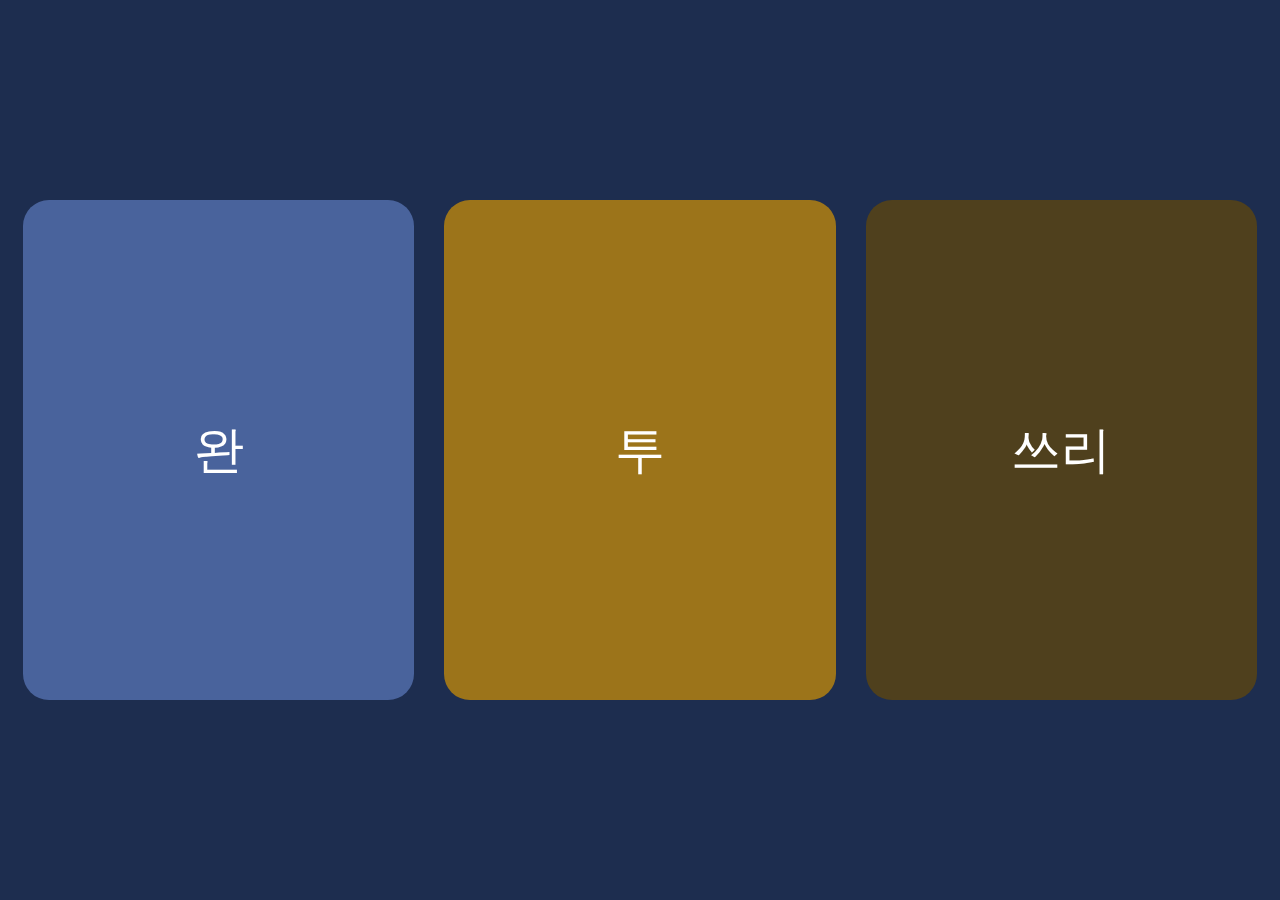
<file: mission10/index.html>
<!DOCTYPE html>
<html lang="ko">

<head>
    <meta charset="UTF-8" />
    <meta name="viewport" content="width=device-width, initial-scale=1.0" />
    <title>언타이틀 MISSION 10</title>
    <link rel="stylesheet" href="style.css" />
</head>

<body>
    <div class="outer-box">
        <div class="inner-box1">완</div>
        <div class="inner-box2">투</div>
        <div class="inner-box3">쓰리</div>
    </div>
</body>
</html>
</file>
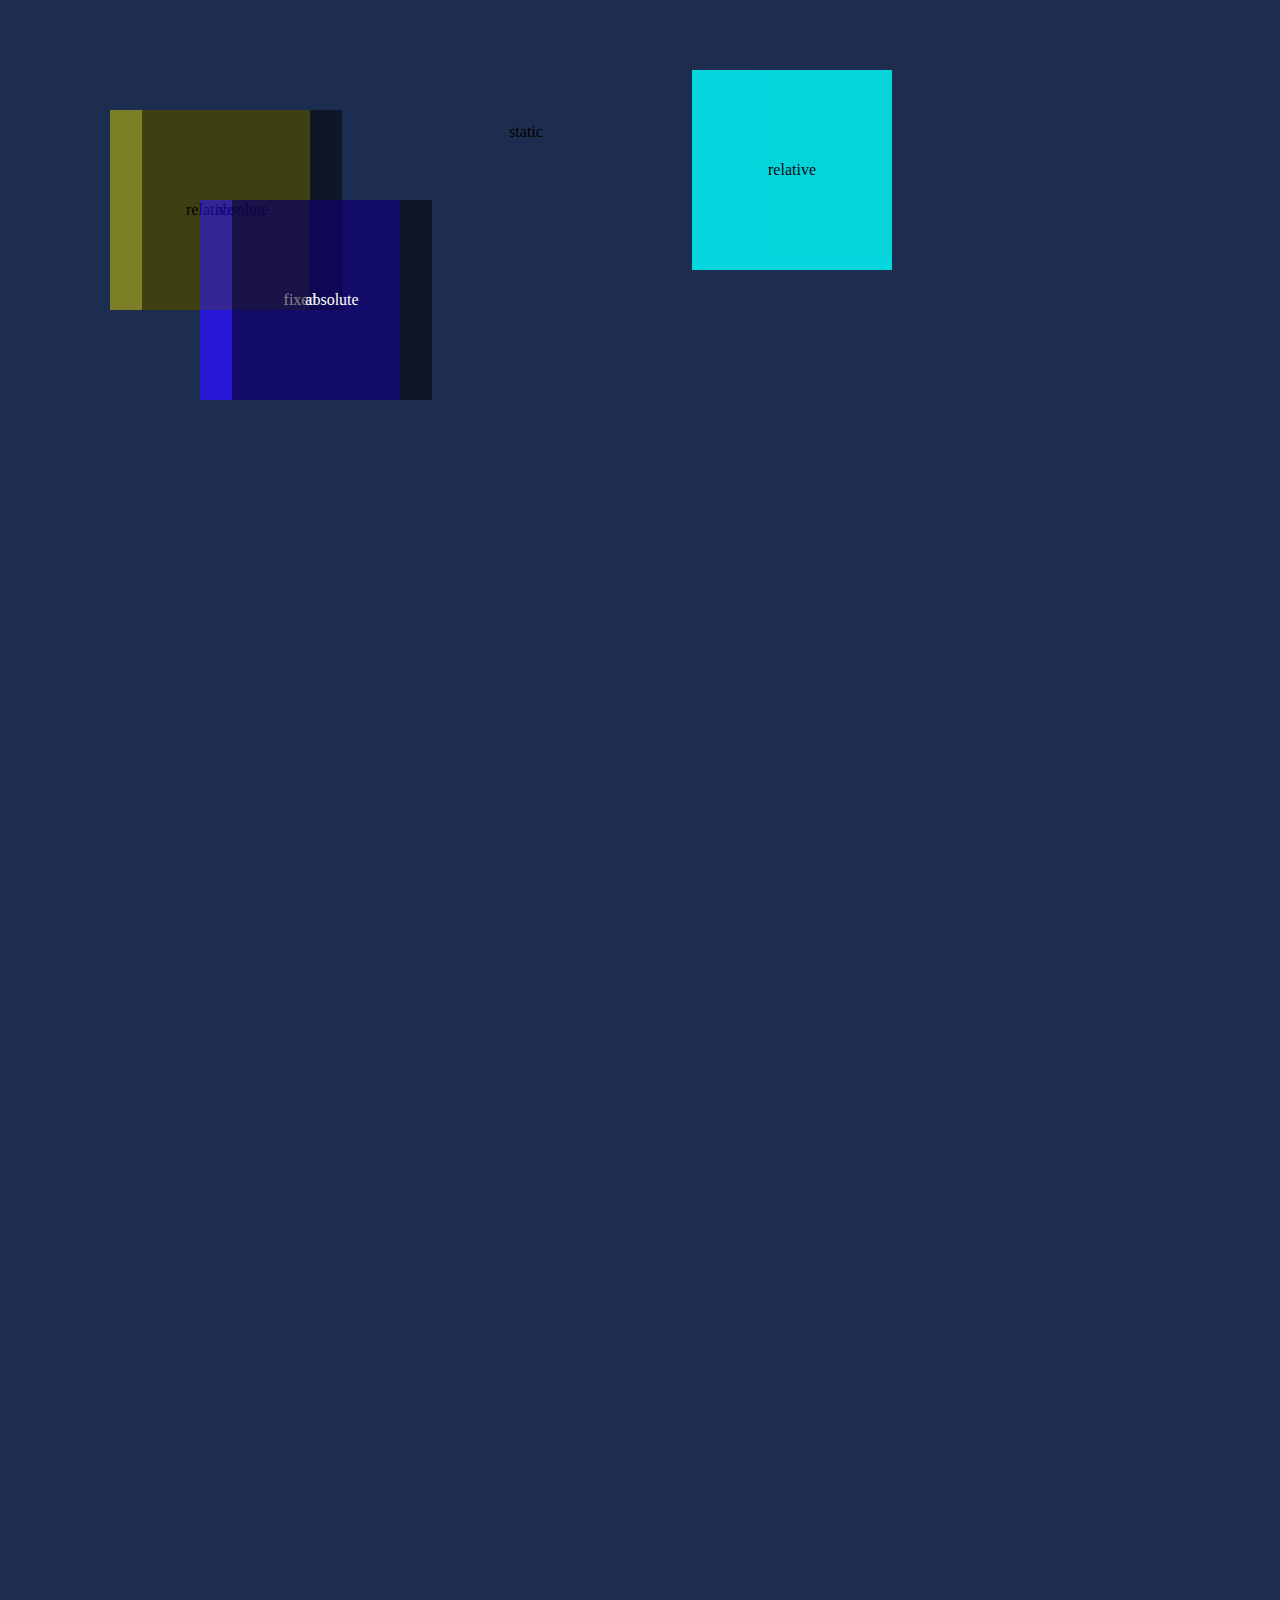
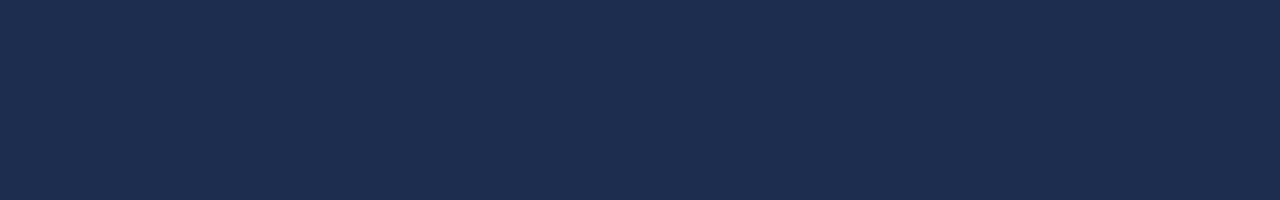
<file: mission11/index.html>
<!DOCTYPE html>
<html lang="ko">

<head>
    <meta charset="UTF-8" />
    <meta name="viewport" content="width=device-width, initial-scale=1.0" />
    <title>언타이틀 MISSION 11</title>
    <link rel="stylesheet" href="style.css" />
</head>

<body>
    <div class="boxs">
        <div class="box">static</div>
        <div class="box box1">relative</div>
        <div class="box box2">fixed</div>
        <div class="box box1">relative
            <div class="box box3">absolute</div>
        </div>
        <div class="box box2">fixed
            <div class="box box3">absolute</div>
        </div>
    </div>
</body>

</html>
</file>
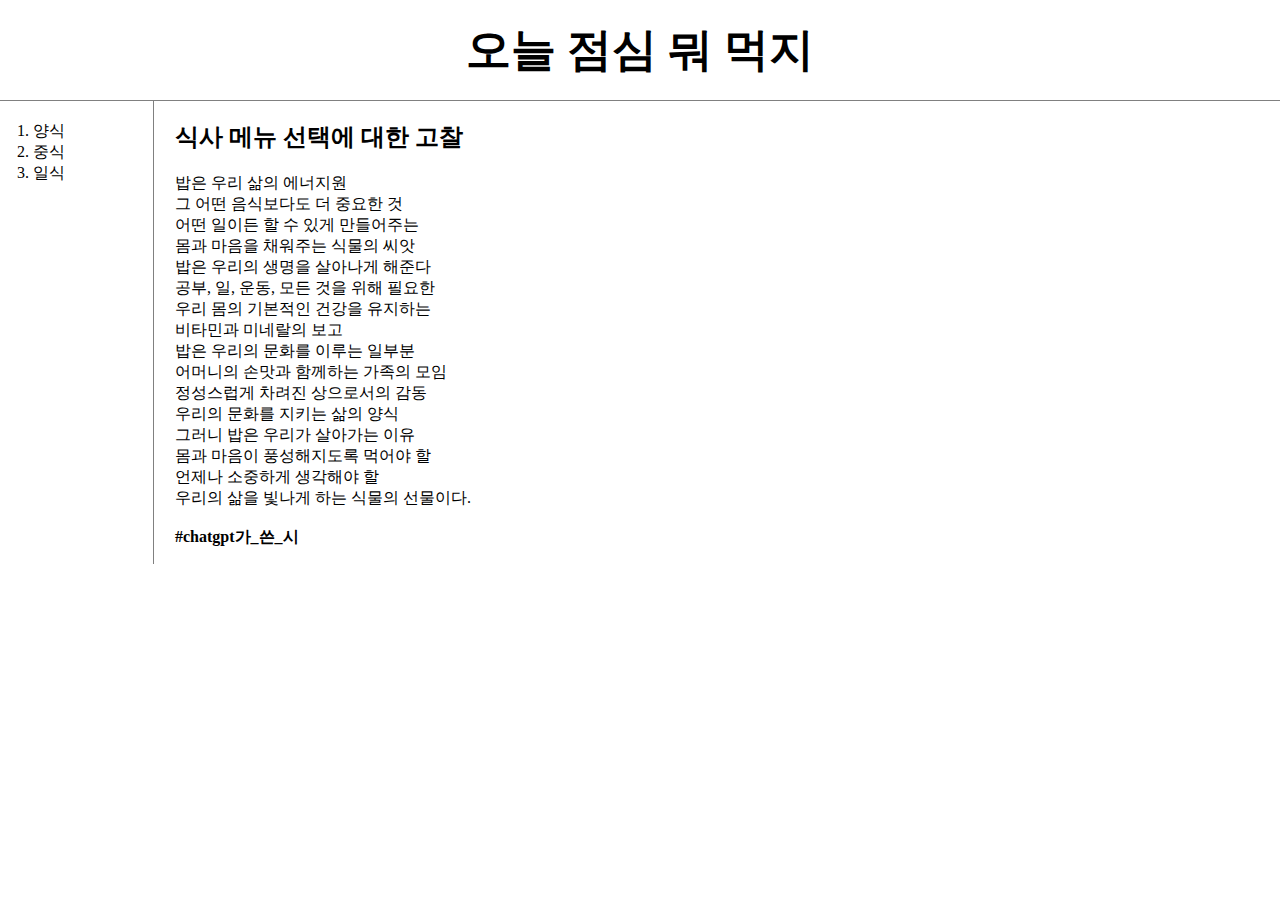
<file: mission12/index.html>
<!doctype html>
<html>
<head>
  <title>WEB - CSS</title>
  <meta charset="utf-8">
  <link rel="stylesheet" href="style.css">
</head>
<body>
  <h1><a href="index.html">오늘 점심 뭐 먹지</a></h1>
  <div id="grid">
    <ol>
      <li><a href="1.html">양식</a></li>
      <li><a href="2.html">중식</a></li>
      <li><a href="3.html">일식</a></li>
    </ol>
    <div id="article">
        <h2>식사 메뉴 선택에 대한 고찰</h2>
        <p>
            밥은 우리 삶의 에너지원<br>
            그 어떤 음식보다도 더 중요한 것<br>
            어떤 일이든 할 수 있게 만들어주는<br>
            몸과 마음을 채워주는 식물의 씨앗<br>
            
            밥은 우리의 생명을 살아나게 해준다<br>
            공부, 일, 운동, 모든 것을 위해 필요한<br>
            우리 몸의 기본적인 건강을 유지하는<br>
            비타민과 미네랄의 보고<br>
            
            밥은 우리의 문화를 이루는 일부분<br>
            어머니의 손맛과 함께하는 가족의 모임<br>
            정성스럽게 차려진 상으로서의 감동<br>
            우리의 문화를 지키는 삶의 양식<br>
            
            그러니 밥은 우리가 살아가는 이유<br>
            몸과 마음이 풍성해지도록 먹어야 할<br>
            언제나 소중하게 생각해야 할<br>
            우리의 삶을 빛나게 하는 식물의 선물이다.<br><br>

            <strong>#chatgpt가_쓴_시</strong>
        </p>
      </div>
  </div>
  </body>
  </html>
</file>
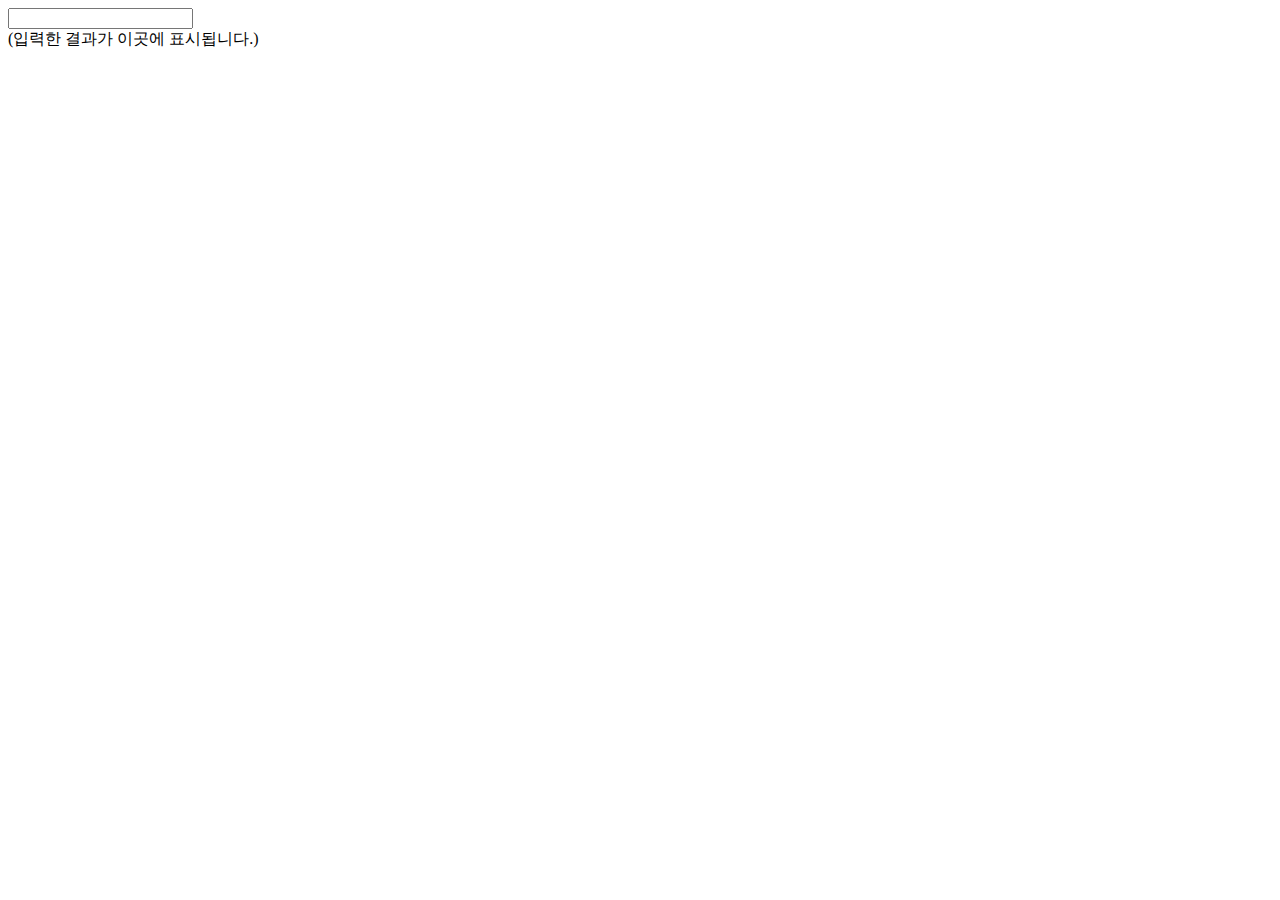
<file: mission15/index.html>
<!DOCTYPE html>
<html lang="ko">

<head>
    <meta charset="UTF-8" />
    <meta name="viewport" content="width=device-width, initial-scale=1.0" />
    <title>언타이틀 MISSION 15</title>
    <script src="script.js" defer></script>
</head>

<body>
    <input type="text" id="input" />
    <div id="text">(입력한 결과가 이곳에 표시됩니다.)</div>
</body>

</html>
</file>
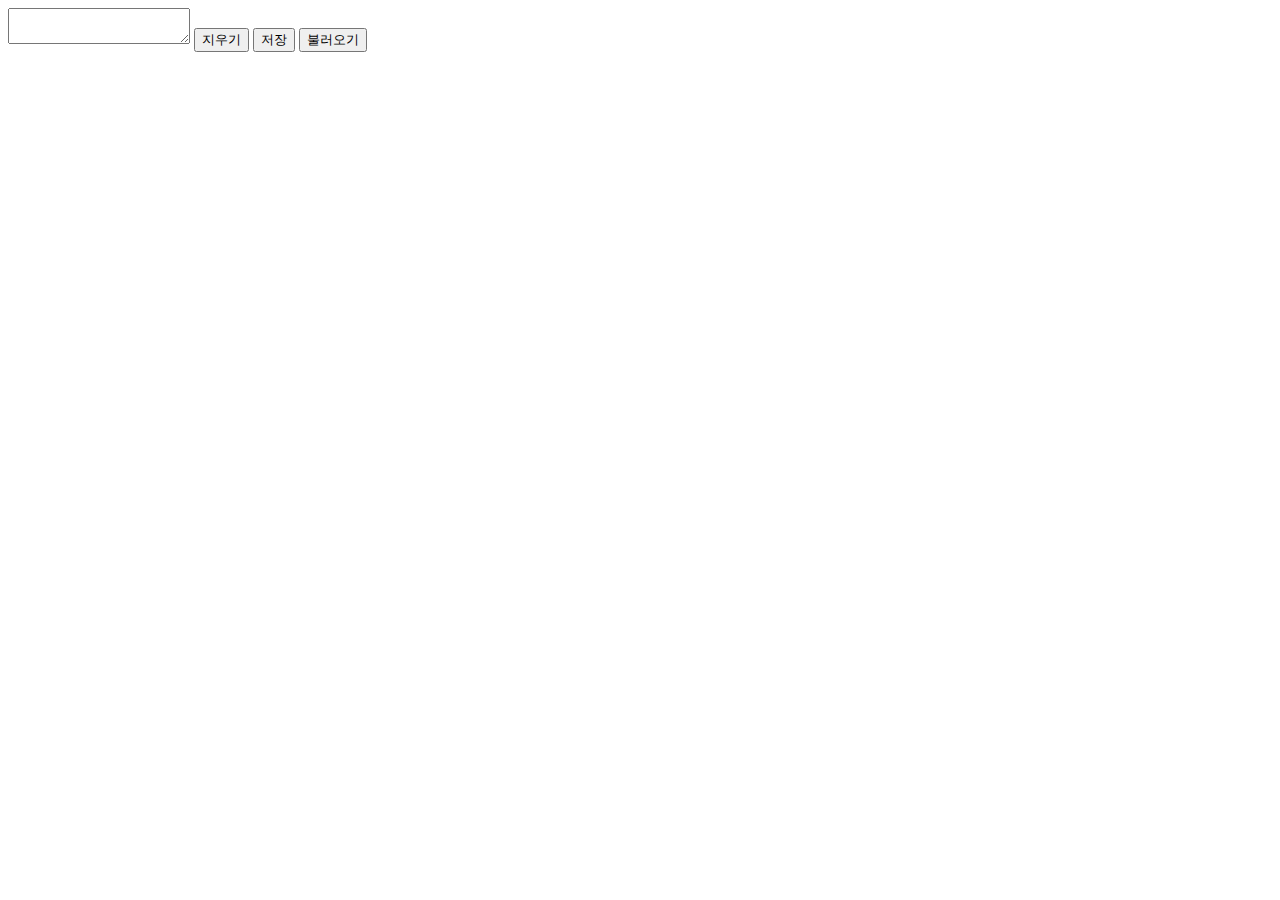
<file: mission16/index.html>
<!DOCTYPE html>
<html lang="en">
<head>
    <meta charset="UTF-8">
    <meta http-equiv="X-UA-Compatible" content="IE=edge">
    <meta name="viewport" content="width=device-width, initial-scale=1.0">
    <script src="script.js" defer></script>
    <title>언타이틀 MISSION 16</title>
</head>
<body>
    <div class="container">
        <textarea name="input" id="input"></textarea>
        <button type="button" id="delete">지우기</button>
        <button type="button" id="save">저장</button>
        <button type="button" id="load">불러오기</button>
    </div>
</body>
</html>
</file>
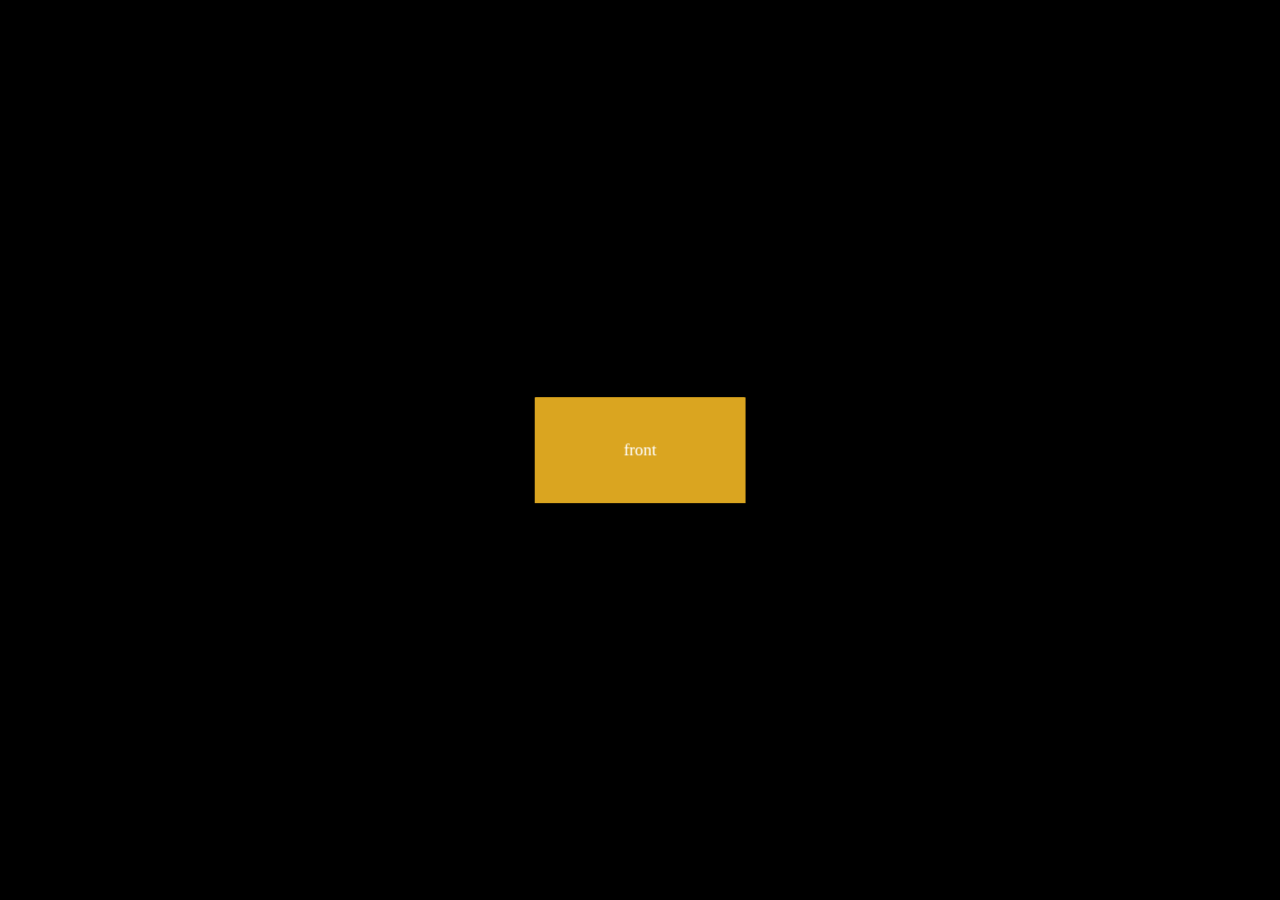
<file: mission3/index.html>
<!DOCTYPE html>
    <html lang="ko">
    <head>
        <meta charset="UTF-8">
        <meta http-equiv="X-UA-Compatible" content="IE=edge">
    <meta name="viewport" content="width=device-width, initial-scale=1.0">
        <title>untitle Web Study Test</title>
        <link href="style.css" rel="stylesheet">
    </head>
    <body>
        <div class="container">
            <div class="flip-btn">
                <div class="front">front</div>
                <div class="back">back</div>
            </div>
        </div>
    </body>
    </html>
</file>
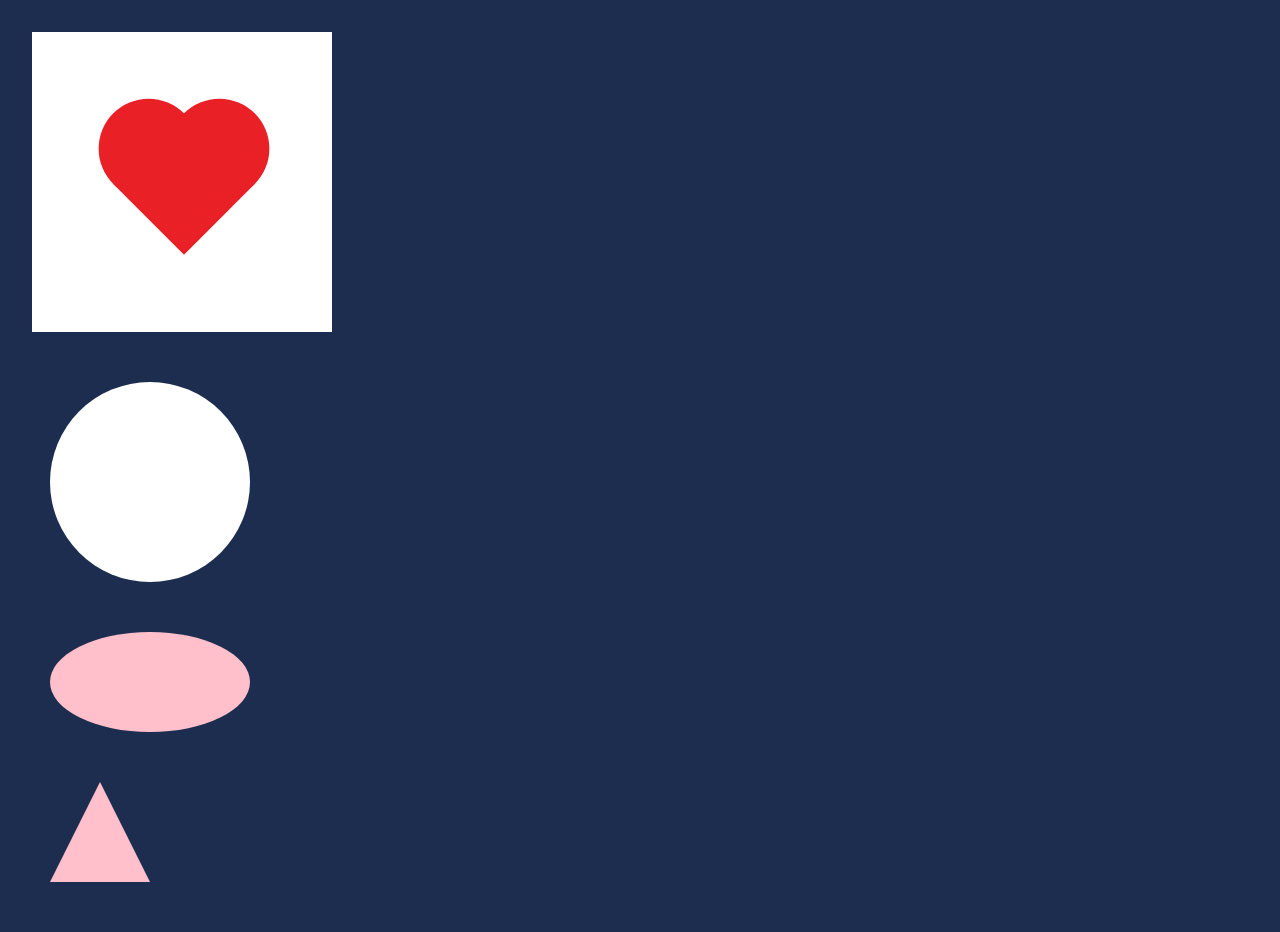
<file: mission8/index.html>
<!DOCTYPE html>
<html lang="ko">

<head>
    <meta charset="UTF-8" />
    <meta name="viewport" content="width=device-width, initial-scale=1.0" />
    <title>언타이틀 MISSION 8</title>
    <link rel="stylesheet" href="/mission8/style.css" />
</head>

<body>
    <div class="box">
        <div class="heart"></div>
    </div>
    <div>
        <div class="circle"></div>
        <div class="oval"></div>
        <div class="triangle-up"></div>
    </div>
</body>

</html>
</file>
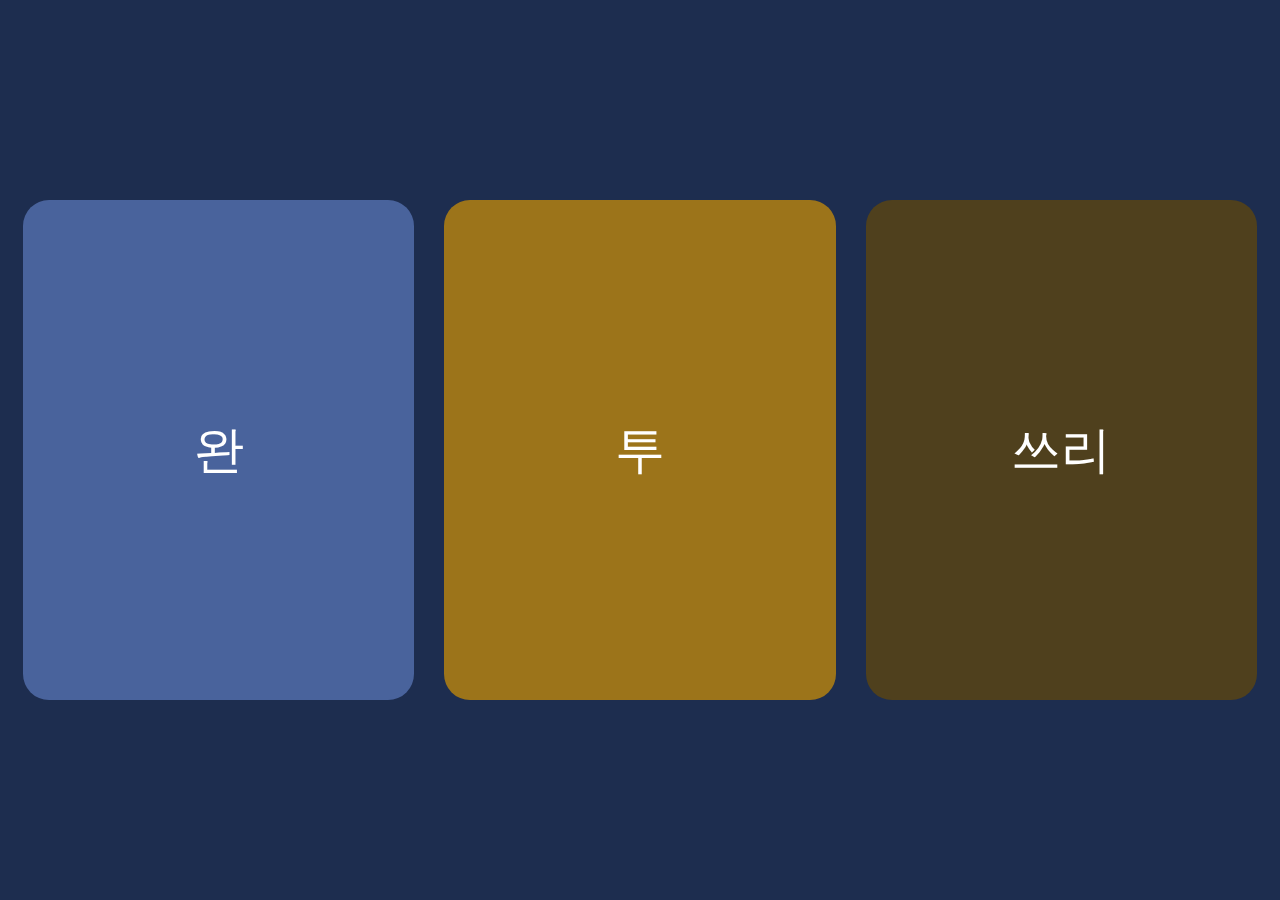
<file: mission9/index.html>
<!DOCTYPE html>
<html lang="ko">

<head>
    <meta charset="UTF-8" />
    <meta name="viewport" content="width=device-width, initial-scale=1.0" />
    <title>언타이틀 MISSION 9</title>
    <link rel="stylesheet" href="style.css" />
</head>

<body>
    <div class="outer-box">
        <div class="inner-box1">완</div>
        <div class="inner-box2">투</div>
        <div class="inner-box3">쓰리</div>
    </div>
</body>
</html>
</file>
<file: mission10/style.css>
* {
    margin: 0;
    padding: 0;
    box-sizing: border-box;
}

body {
    background-color: #1d2d4f;
}

.outer-box {
    width: 100%;
    height: 100vh;
    display: flex;
    align-items: center;
    justify-content: center;
    padding: 0px 8px;
}

/* ======================== */

.inner-box1,
.inner-box2,
.inner-box3 {
    border-radius: 26px; /* 모서리 둥글게 */
    width: 500px;
    height: 500px;
    display: flex;
    align-items: center;
    justify-content: center;
    margin: 15px;
    font-size: 50px;
    transition: 0.2s;
    color: #ffffff;
}

.inner-box1{
    background-color: #49639C;

}

.inner-box2 {
    background-color: #9C741A;
}

.inner-box3 {
    background-color:#4F401D;
}

.inner-box1:hover,
.inner-box2:hover,
.inner-box3:hover{
    background-color: #ffff00;
    border-radius: 300px; /* 아쉽게도 모든 속성에 transition이 적용되지는 않아요. */
    width: 200px;
    height: 400px;
}
</file>
<file: mission11/style.css>
* {
    margin: 0;
    padding: 0;
    box-sizing: border-box;
}

body {
    background-color: #1d2d4f;
    min-height: 200vh;
}

.boxs {
    display: flex;
    gap: 8px;
    padding: 32px;
<<<<<<< HEAD
    align-items: center;
    justify-content: center ;
=======
>>>>>>> 5548ed3713b25cd9bc3cdd29550c4fceb34b9af7
}

.box {
    width: 200px;
    height: 200px;
<<<<<<< HEAD
    background-color: #ffffff;
    display: flex;
    align-items: center;
    justify-content: center;
    position: relative;
}

.box1 {
    position: relative;
}

.box2 {
    position: fixed;
    bottom: 32px;
    right: 32px;
=======
    background-color: rgba(27, 149, 0, 0.5);
    color: white;
    display: flex;
    align-items: center;
    justify-content: center;
}

.box1 {
    background-color: rgba(221, 210, 0, 0.5);
    padding: 10px;
    margin: 10px;
    position: absolute;
    top: 100px;
    left: 100px;
}

.box2 {
    position: absolute;
    top: 200px;
    left: 200px;
    background-color: rgba(39, 15, 255, 0.5);
>>>>>>> 5548ed3713b25cd9bc3cdd29550c4fceb34b9af7
}

.box3 {
    position: absolute;
<<<<<<< HEAD
    top: 32px;
    left: 32px;

    background-color: rgba(0, 0, 0, 0.5);
}


div:nth-of-type(2) {
    position: relative;
    top: 28px;
    left: 48px;
    background: cyan;
    opacity: 0.8;
  }
=======
    top: 300px;
    left: 300px;

    background-color:rgba(255, 15, 15, 0.5);
}

.fix{
    position: fixed;
    top: 700px;
    left: 0px;
    width: 1000px;
    background-color: white;
    border: 15px solid green;
    color: green;
    font-size: 30px;
    font-weight: bold;
}
>>>>>>> 5548ed3713b25cd9bc3cdd29550c4fceb34b9af7
</file>
<file: mission12/style.css>
body{
    margin:0;
}

a {
    color:black;
    text-decoration: none;
}

h1 {
    font-size:45px;
    text-align: center;
    border-bottom:1px solid gray;
    margin:0;
    padding:20px;
}

ol{
    border-right:1px solid gray;
    width:100px;
    margin:0;
    padding:20px;
}



#grid{
    display: grid;
    grid-template-columns: 150px 1fr;
}

#grid ol{
    padding-left:33px;
}

#grid #article{
    padding-left:25px;
}


@media(max-width:800px){
    #grid{
        display: block;
    }
    ol{
        border-right:none;
    }
    h1 {
        border-bottom:none;
    }
}
</file>
<file: mission3/style.css>
*{
    margin:0;
    padding: 0;
    box-sizing: border-box;
}

body{
    background-color: black;
}

/* container 정가운데 배치 */
.container{
    position: absolute;
    left:50%;
    top: 50%;
    transform: translate(-50%, -50%);
    perspective: 1000px;
    /* perspective값이 작으면 작을수록 원근감 up */
}

/* 버튼 모양 생성 */
.flip-btn{
    width: 200px;
    height: 100px;
    color: white;
    text-align: center;
    line-height: 100px;
    transform-style: preserve-3d;
    transition: .8s;
    cursor: pointer;
}

.flip-btn:hover{
    transform: rotateX(-90deg);
}

.front{
    background-color: goldenrod;
    height: 100px;
    transform: translateZ(50px);
    /* Z축으로 front size / 2 만큼의 px값을 내려야 정확히 맞물림 */
}

.back{
    background-color: darkgoldenrod;
    height: 100px;
    transform: rotateX(90deg) translateZ(150px);
}
</file>
<file: mission8/style.css>
* {
    margin: 0;
    padding: 0;
    box-sizing: border-box;
}

body {
    background-color: #1d2d4f;
}

.box {
    margin: 32px;
    width: 300px;
    height: 300px;
    padding: 32px;

    background-color: #ffffff;
}

.heart {
    margin:70px;
    width: 100px;
    height: 100px;
    background: #ea2027;
    position: relative;
    transform: rotate(45deg);
  }

  .heart::before, .heart::after {
    content: "";
    width: 100px;
    height: 100px;
    position: absolute;
    border-radius: 50%;
    background: #ea2027;
  }

  .heart::before {
    left: -50%;
  }

  .heart::after {
    top: -50%;
  }

.circle {
    width: 200px;
    height: 200px;
    margin: 50px;
    background-color: #ffffff;
    border-radius: 999999px;
}

.oval{
    margin: 50px;
    width: 200px;
    height: 100px;
    background: pink;
    border-radius: 100px / 50px;
}

.triangle-up {
    margin: 50px;
    width: 0;
    height: 0;
    border-left: 50px solid transparent;
    border-right: 50px solid transparent;
    border-bottom: 100px solid pink;
  }
</file>
<file: mission9/style.css>
* {
    margin: 0;
    padding: 0;
    box-sizing: border-box;
}

body {
    background-color: #1d2d4f;
}

/* 아웃 박스를 flex요소로 가운데 정렬함. */

.outer-box {
    width: 100%;
    height: 100vh;
    display: flex;
    align-items: center;
    justify-content: center;
    padding: 0px 8px;
}

.inner-box1,
.inner-box2,
.inner-box3 {
    border-radius: 26px; /* 모서리 둥글게 */
    width: 500px;
    height: 500px;
    display: flex;
    align-items: center;
    justify-content: center;
    margin: 15px;
    font-size: 50px;
    color: #ffffff;
}

.inner-box1{
    background-color: #49639C;

}

.inner-box2 {
    background-color: #9C741A;
}

.inner-box3 {
    background-color:#4F401D;
}
</file>
